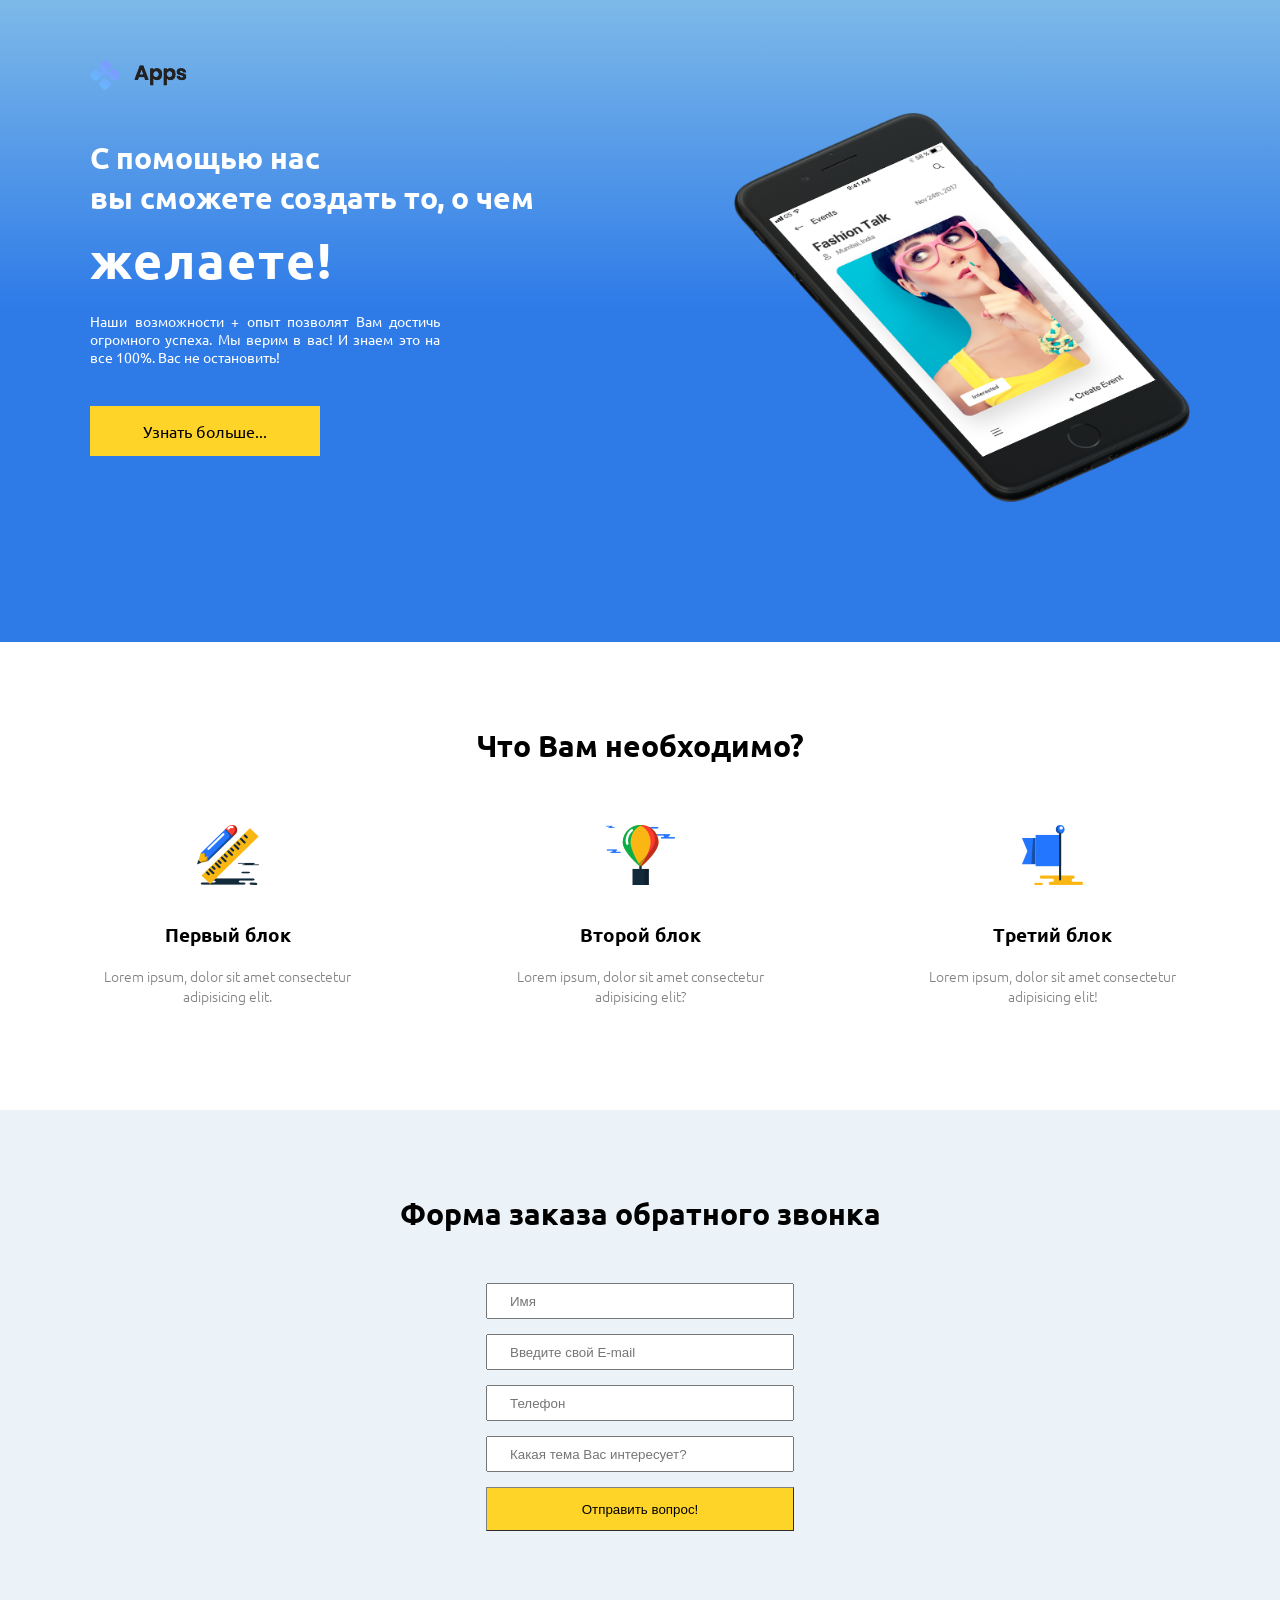
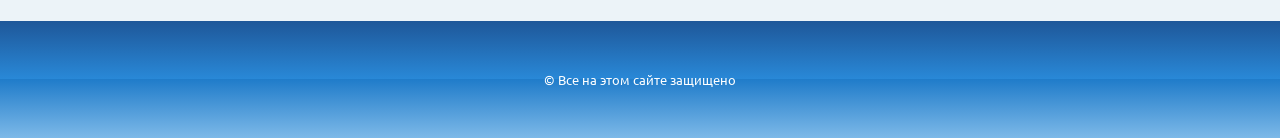
<file: lab4/index.html>
﻿<!DOCTYPE html>
<html lang="en">
<head>
    <meta charset="UTF-8">
    <meta name="viewport" content="width=device-width, initial-scale=1.0">
    <title>Cool Company</title>
    <link rel="stylesheet" href="css/main.css">
    <link href="https://fonts.googleapis.com/css2?family=Ubuntu:wght@300;400;700&display=swap" rel="stylesheet">
    <link href="https://fonts.googleapis.com/css2?family=Open+Sans&display=swap" rel="stylesheet">
</head>
<body>
    <header>
        <div class="container">
            <img src="img/logo.png" alt="Логотип" class="logo">
            <div class="wrapper">
                <div class="offer">
                    <h2 class="offer__title">С помощью нас<br> вы сможете создать то, о чем</h2>
                    <span class="title__span">желаете!</span>
                    <p class="offer__text">Наши возможности + опыт позволят Вам достичь огромного успеха.
                        Мы верим в вас! И знаем это на все 100%. Вас не остановить!</p>
                    <a href="#" class="offer__button">Узнать больше...</a>
                </div>
                <img src="img/header-img.png" alt="Телефон" class="header__image">
            </div>
        </div>
    </header>

    <main>
        <div class="container">
            <h2 class="main__title">Что Вам необходимо?</h2>
            <div class="wrapper">
                <div class="blocks">
                    <img src="img/f3.png" alt="Картинка" class="blocks__images">
                    <h3>Первый блок</h3>
                    <p class="images__text">Lorem ipsum, dolor sit amet consectetur adipisicing elit.</p>
                </div>
                <div class="blocks">
                    <img src="img/f4.png" alt="Картинка" class="blocks__images">
                    <h3>Второй блок</h3>
                    <p class="images__text">Lorem ipsum, dolor sit amet consectetur adipisicing elit?</p>
                </div>
                <div class="blocks">
                    <img src="img/f5.png" alt="Картинка" class="blocks__images">
                    <h3>Третий блок</h3>
                    <p class="images__text">Lorem ipsum, dolor sit amet consectetur adipisicing elit!</p>
                </div>
            </div>
        </div>
    </main>

    <section>
        <div class="container">
            <h2 class="section__title">Форма заказа обратного звонка</h2>
            <form action="#" method="post" enctype="multipart/form-data">
                <input type="text" placeholder="Имя">
                <input type="email" placeholder="Введите свой E-mail">
                <input type="tel" placeholder="Телефон">
                <input type="text" placeholder="Какая тема Вас интересует?">
                <button>Отправить вопрос!</button>
            </form>
        </div>
    </section>

    <footer>
        <p class="copyright">© Все на этом сайте защищено</p>
    </footer>
</body>
</html>
</file>
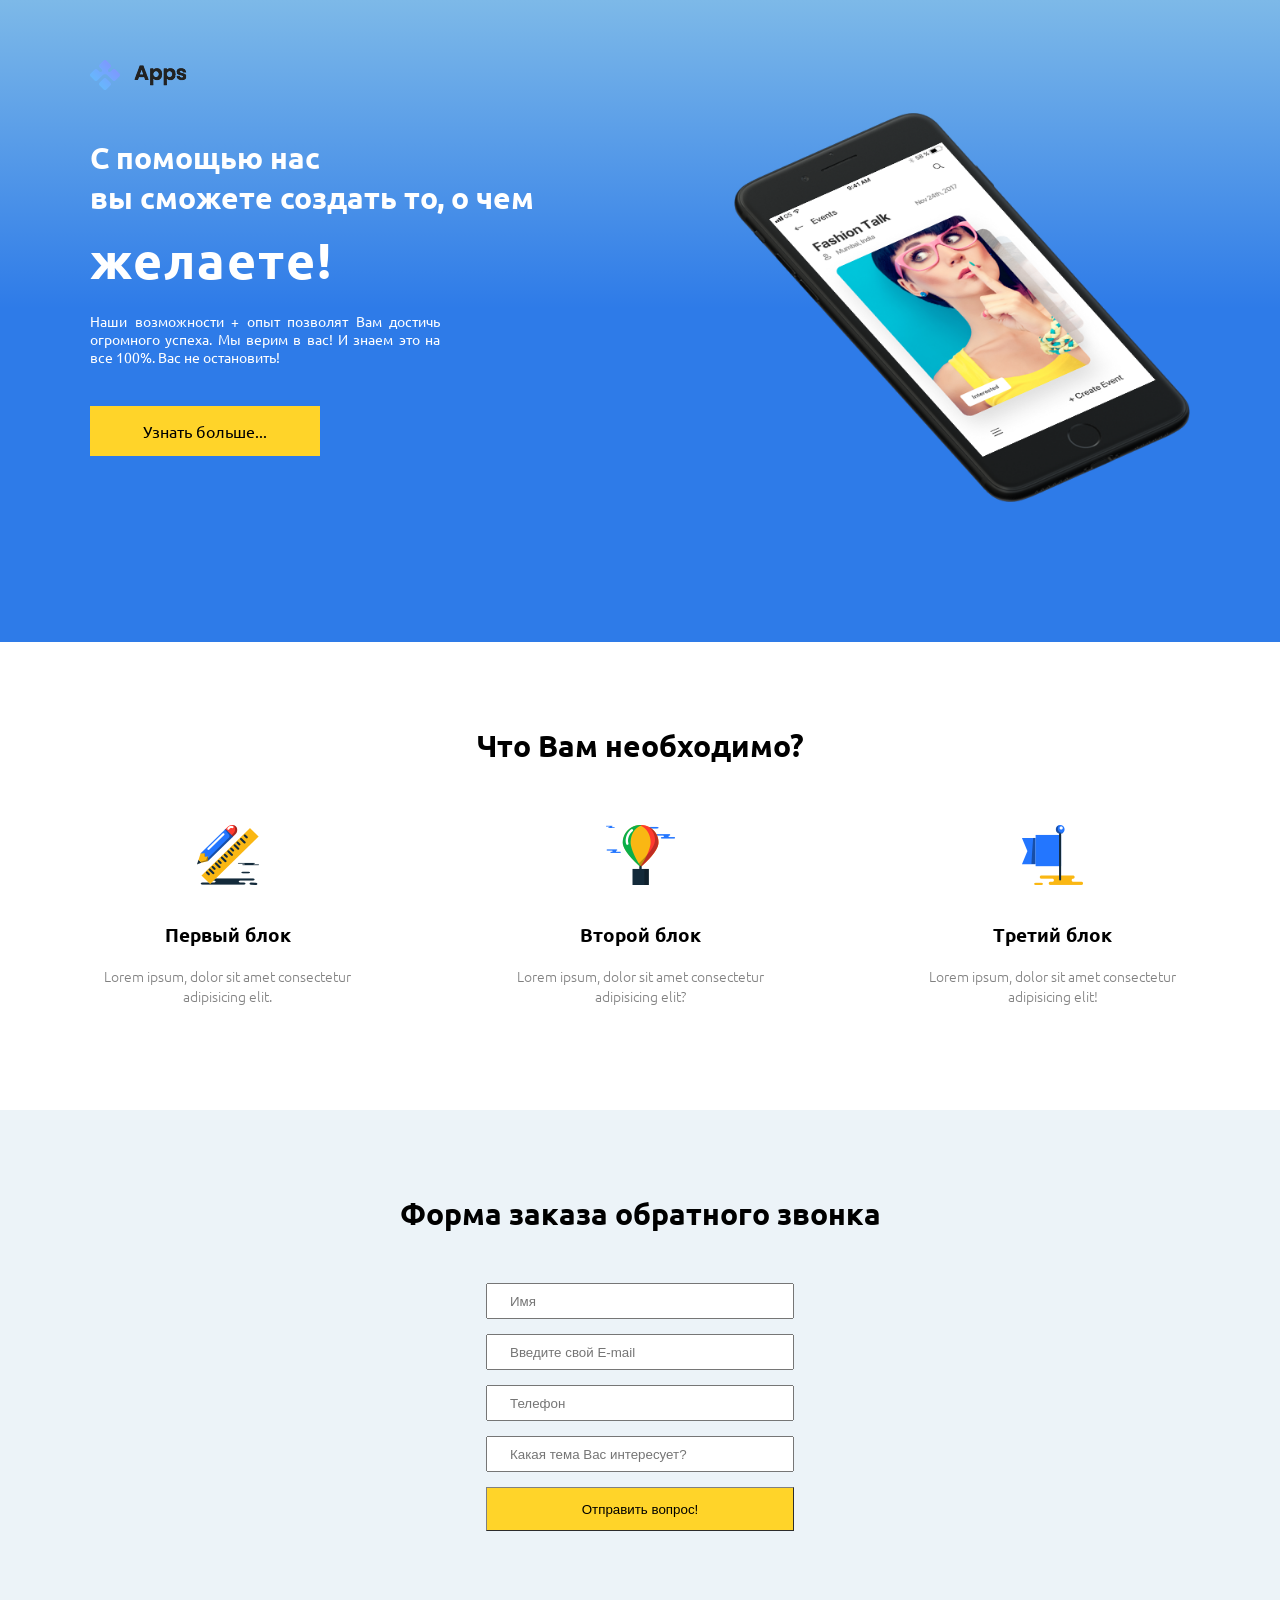
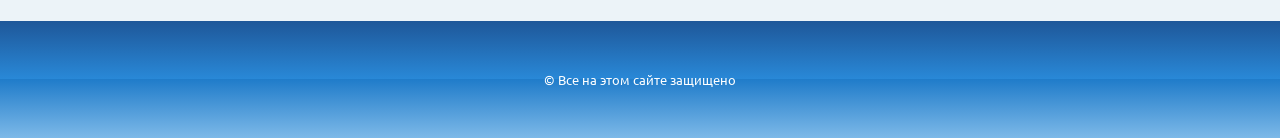
<file: lab5/index.html>
﻿<!DOCTYPE html>
<html lang="en">
<head>
    <meta charset="UTF-8">
    <meta name="viewport" content="width=device-width, initial-scale=1.0">
    <title>Cool Company</title>
    <link rel="stylesheet" href="css/main.css">
    <link href="https://fonts.googleapis.com/css2?family=Ubuntu:wght@300;400;700&display=swap" rel="stylesheet">
    <link href="https://fonts.googleapis.com/css2?family=Open+Sans&display=swap" rel="stylesheet">
    <link rel="stylesheet" href="https://cdnjs.cloudflare.com/ajax/libs/animate.css/4.1.1/animate.min.css">
</head>
<body>
    <header>
        <div class="container">
            <img src="img/logo.png" alt="Логотип" class="logo animate__animated animate__bounceInLeft">
            <div class="wrapper">
                <div class="offer">
                    <h2 class="offer__title">С помощью нас<br> вы сможете создать то, о чем</h2>
                    <span class="title__span">желаете!</span>
                    <p class="offer__text">Наши возможности + опыт позволят Вам достичь огромного успеха.
                        Мы верим в вас! И знаем это на все 100%. Вас не остановить!</p>
                    <a href="#" class="offer__button">Узнать больше...</a>
                </div>
                <img src="img/header-img.png" alt="Телефон" class="header__image animate__animated animate__bounceInRight">
            </div>
        </div>
    </header>

    <main>
        <div class="container">
            <h2 class="main__title">Что Вам необходимо?</h2>
            <div class="wrapper">
                <div class="blocks">
                    <img src="img/f3.png" alt="Картинка" class="blocks__images animation__keyFrames1">
                    <h3>Первый блок</h3>
                    <p class="images__text">Lorem ipsum, dolor sit amet consectetur adipisicing elit.</p>
                </div>
                <div class="blocks">
                    <img src="img/f4.png" alt="Картинка" class="blocks__images animation_keyFrames2">
                    <h3>Второй блок</h3>
                    <p class="images__text">Lorem ipsum, dolor sit amet consectetur adipisicing elit?</p>
                </div>
                <div class="blocks">
                    <img src="img/f5.png" alt="Картинка" class="blocks__images animation_keyFrames3">
                    <h3>Третий блок</h3>
                    <p class="images__text">Lorem ipsum, dolor sit amet consectetur adipisicing elit!</p>
                </div>
            </div>
        </div>
    </main>

    <section>
        <div class="container">
            <h2 class="section__title">Форма заказа обратного звонка</h2>
            <form action="#" method="post" enctype="multipart/form-data">
                <input type="text" placeholder="Имя">
                <input type="email" placeholder="Введите свой E-mail">
                <input type="tel" placeholder="Телефон">
                <input type="text" placeholder="Какая тема Вас интересует?">
                <button>Отправить вопрос!</button>
            </form>
        </div>
    </section>

    <footer>
        <p class="copyright">© Все на этом сайте защищено</p>
    </footer>
</body>
</html>
</file>
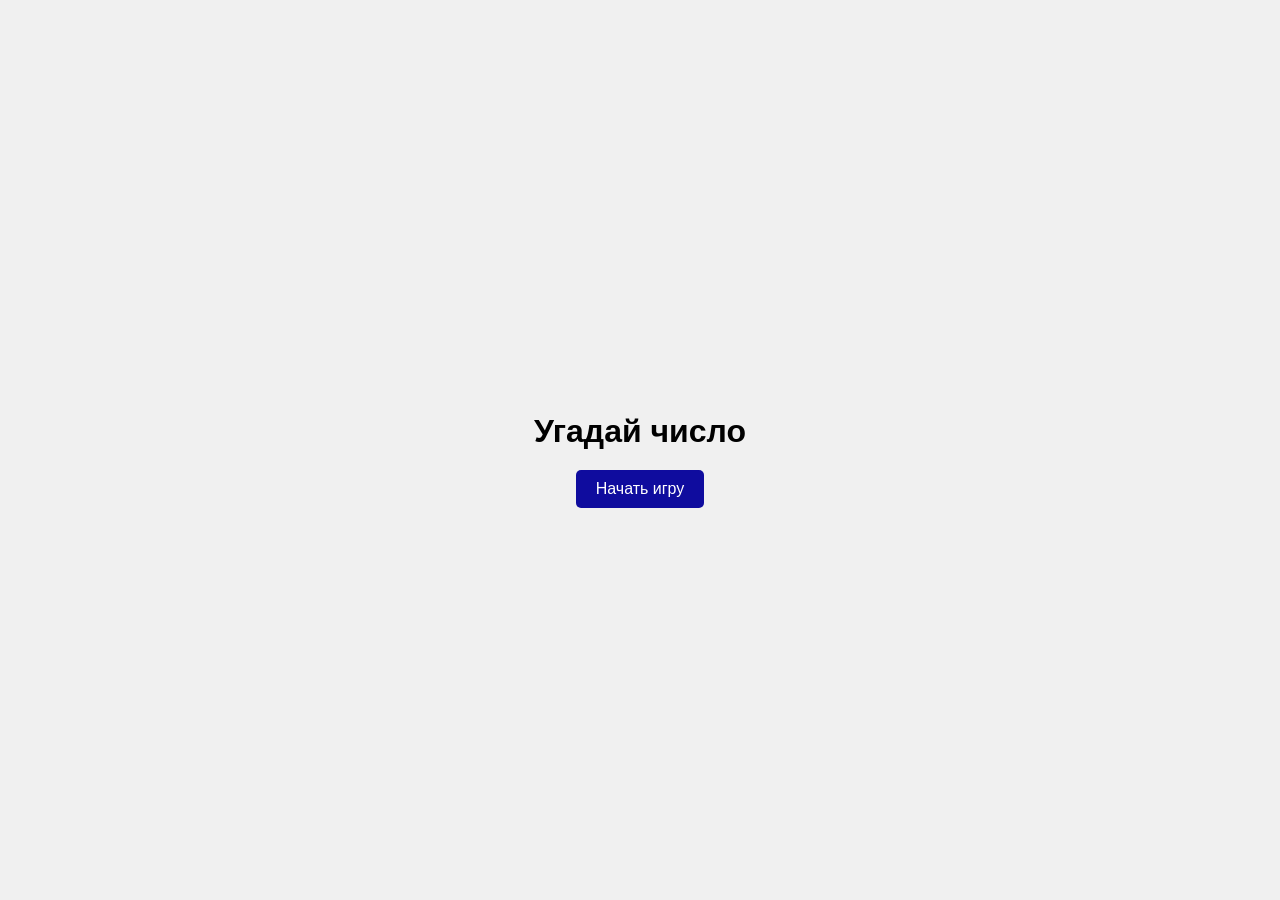
<file: lab7/index.html>
<!DOCTYPE html> 
<html lang="ru"> 
<head> 
    <meta charset="UTF-8"> 
    <meta name="viewport" content="width=device-width, initial-scale=1.0"> 
    <title>Угадай число</title> 
    <link rel="stylesheet" href="main.css"> 
</head> 
<body> 
    <div class="container"> 
        <h1>Угадай число</h1> 
        <button onclick="startGame()">Начать игру</button> 
    </div> 
    <script src="script.js"></script> 
</body> 
</html>
</file>
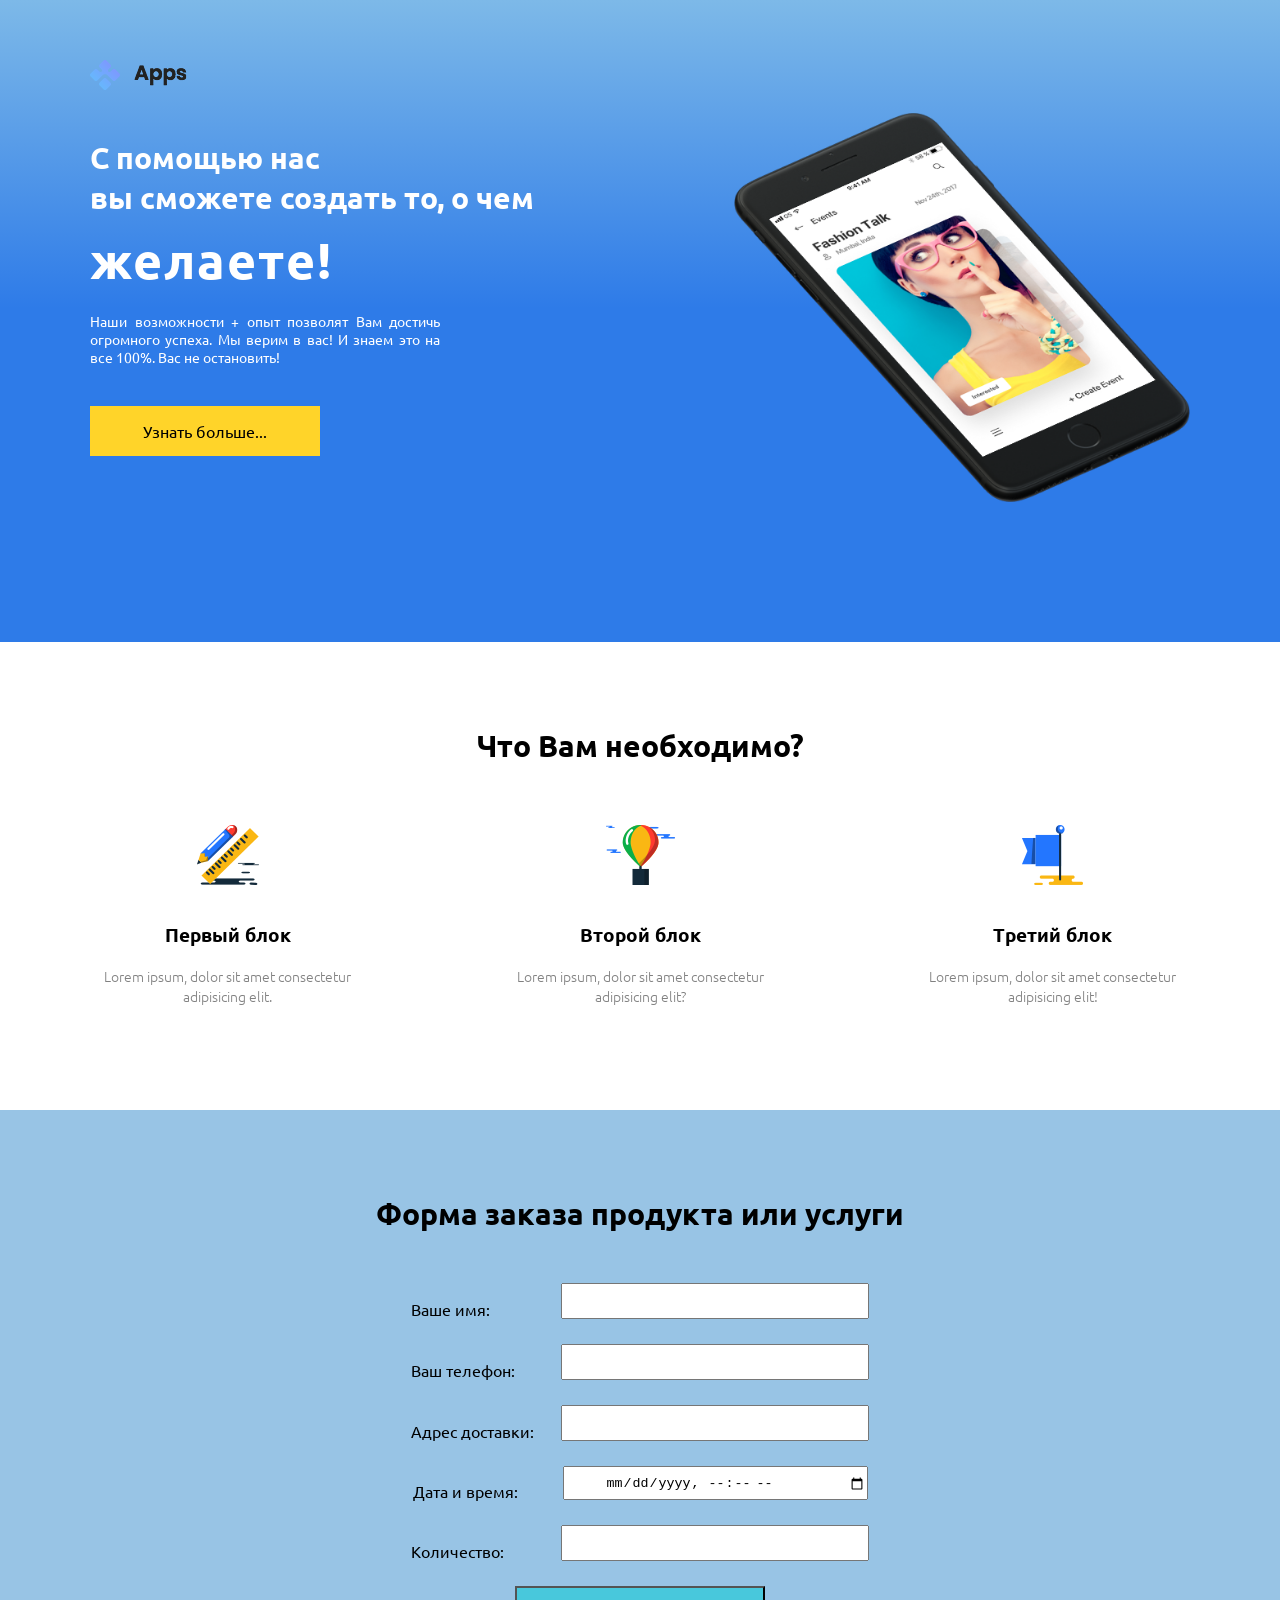
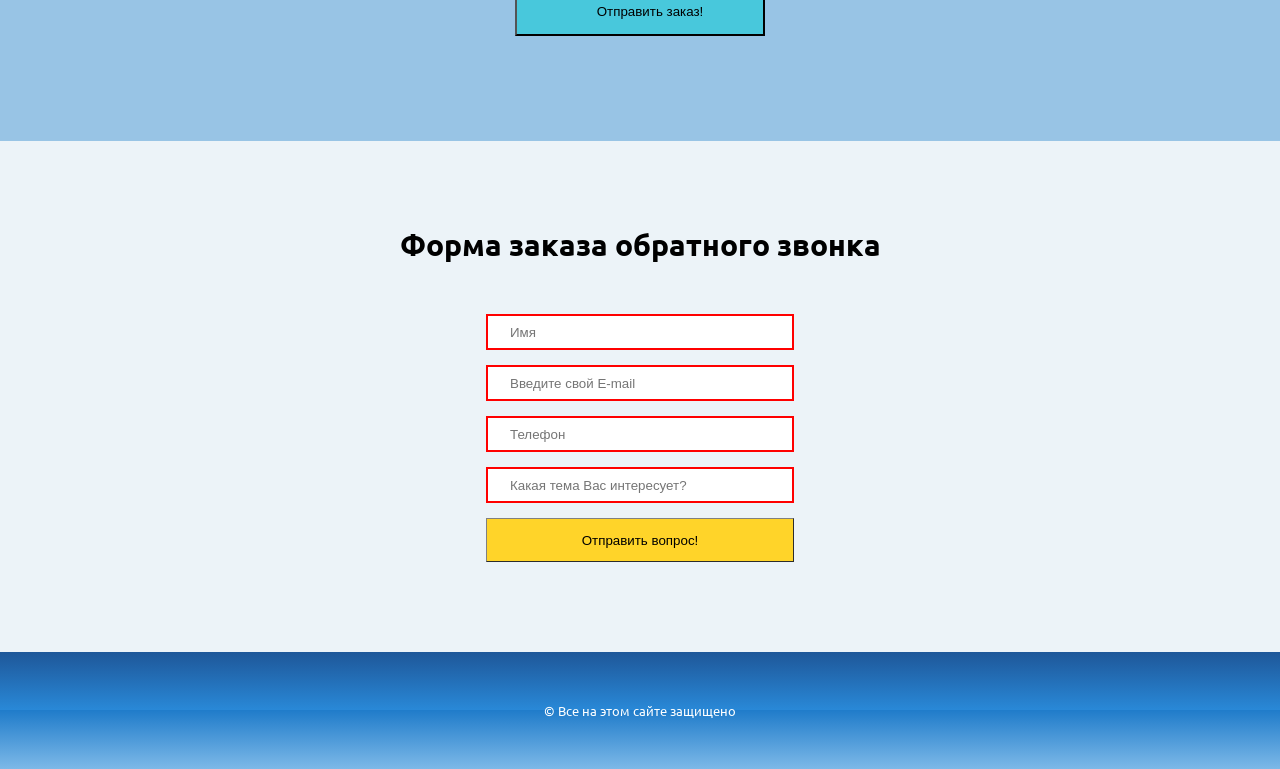
<file: lab8/index.html>
﻿<!DOCTYPE html> 
<html lang="en"> 
<head> 
    <meta charset="UTF-8"> 
    <meta name="viewport" content="width=device-width, initial-scale=1.0"> 
    <title>Cool Company</title> 
    <link rel="stylesheet" href="css/main.css"> 
    <link href="https://fonts.googleapis.com/css2?family=Ubuntu:wght@300;400;700&display=swap" rel="stylesheet"> 
    <link href="https://fonts.googleapis.com/css2?family=Open+Sans&display=swap" rel="stylesheet"> 
    <script src="js/script.js"></script> 
</head> 
<body> 
    <header> 
        <div class="container"> 
            <img src="img/logo.png" alt="Логотип" class="logo"> 
            <div class="wrapper"> 
                <div class="offer"> 
                    <h2 class="offer__title">С помощью нас<br> вы сможете создать то, о чем</h2> 
                    <span class="title__span">желаете!</span> 
                    <p class="offer__text">Наши возможности + опыт позволят Вам достичь огромного успеха. 
                        Мы верим в вас! И знаем это на все 100%. Вас не остановить!</p> 
                    <a href="#" class="offer__button">Узнать больше...</a> 
                </div> 
                <img src="img/header-img.png" alt="Телефон" class="header__image"> 
            </div> 
        </div> 
    </header> 
 
    <main> 
        <div class="container"> 
            <h2 class="main__title">Что Вам необходимо?</h2> 
            <div class="wrapper"> 
                <div class="blocks"> 
                    <img src="img/f3.png" alt="Картинка" class="blocks__images"> 
                    <h3>Первый блок</h3> 
                    <p class="images__text">Lorem ipsum, dolor sit amet consectetur adipisicing elit.</p> 
                </div> 
                <div class="blocks"> 
                    <img src="img/f4.png" alt="Картинка" class="blocks__images"> 
                    <h3>Второй блок</h3> 
                    <p class="images__text">Lorem ipsum, dolor sit amet consectetur adipisicing elit?</p> 
                </div> 
                <div class="blocks"> 
                    <img src="img/f5.png" alt="Картинка" class="blocks__images"> 
                    <h3>Третий блок</h3> 
                    <p class="images__text">Lorem ipsum, dolor sit amet consectetur adipisicing elit!</p> 
                </div> 
            </div> 
        </div> 
    </main> 
 
 
    <section class="product"> 
        <div class="container"> 
            <h2 class="section__title">Форма заказа продукта или услуги</h2> 
            <form name="second" action="#" method="post" enctype="multipart/form-data"> 
                <div class="form-group"> 
                    <label for="name">Ваше имя:</label> 
                    <input type="text" id="name"> 
                    <div class="error-message"></div> <!-- Элемент для сообщения об ошибке --> 
                </div> 
                <div class="form-group"> 
                    <label for="phone">Ваш телефон:</label> 
                    <input type="tel" id="phone"> 
                    <div class="error-message"></div> 
                </div> 
                <div class="form-group"> 
                    <label for="adres">Адрес доставки:</label> 
                    <input type="text" id="adres"> 
                    <div class="error-message"></div> 
                </div> 
                <div class="form-group"> 
                    <label for="datetime">Дата и время:</label> 
                    <input type="datetime-local" id="datetime"> 
                    <div class="error-message"></div> 
                </div> 
                <div class="form-group"> 
                    <label for="col">Количество:</label> 
                    <input type="number" id="col"> 
                    <div class="error-message"></div> 
                </div> 
                <input type="submit" class="send" value="Отправить заказ!"> 
            </form> 
        </div> 
    </section> 
 
 
  
    <section class="call"> 
        <div class="container"> 
            <h2 class="section__title">Форма заказа обратного звонка</h2>
            <form name="first" action="#" method="post" enctype="multipart/form-data"> 
                <input type="text" placeholder="Имя" required> 
                <input type="email" placeholder="Введите свой E-mail" required> 
                <input type="tel" placeholder="Телефон" required> 
                <input type="text" placeholder="Какая тема Вас интересует?" required> 
                <button type="button">Отправить вопрос!</button> 
            </form> 
        </div> 
    </section> 
 
    <footer> 
        <p class="copyright">© Все на этом сайте защищено</p> 
    </footer> 
</body> 
</html>
</file>
<file: lab4/css/main.css>
body {
    margin: 0;
    padding: 0;
    font-family: "Ubuntu", sans-serif;
}

/* Header */

header {
    padding-top: 60px;
    padding-bottom: 140px;
    background: linear-gradient(to bottom, #7db9e8 0%, #2e7be8 48%);
}

.container {
    width: 1100px;
    margin: 0 auto;
}

.logo {
    margin-bottom: 20px;
}

.wrapper {
    display: flex;
    justify-content: space-between;
    align-items: flex-start;
}

.offer {
    width: 450px;
    color: white;
}

.offer__title {
    font-size: 30px;
    line-height: 40px;
    margin-bottom: 10px;
}

.title__span {
    font-size: 50px;
    font-weight: 700;
    letter-spacing: 2px;
}

.offer__text {
    width: 350px;
    font-size: 14px;
    text-align: justify;
    margin-top: 20px;
    margin-bottom: 40px;
}

.offer__button {
    width: 230px;
    height: 50px;
    text-decoration: none;
    color: black;
    display: flex;
    justify-content: center;
    align-items: center;
    background-color: #ffd429;
    transition: all 0.5;
}

.offer__button:hover {
    background-color: yellow;
}

.header__image {
    width: 456px;
    height: 389px;
}

/* Main */

main {
    padding-top: 60px;
    padding-bottom: 90px;
}

.main__title {
    margin-bottom: 60px;
    text-align: center;
    font-size: 30px;
}

.blocks {
    text-align: center;
    width: 25%;
}

.blocks__images {
    margin-bottom: 15px;
}

.images__text {
    font-weight: 100;
    font-size: 14px;
    color: gray;
}

/* Section */

section {
    background-color: #ecf3f8;
    padding-top: 60px;
    padding-bottom: 90px;
}

.section__title {
    text-align: center;
    font-size: 30px;
    margin-bottom: 50px;
}

form {
    display: flex;
    flex-direction: column;
    align-items: center;
}

input {
    width: 300px;
    height: 30px;
    margin-bottom: 15px;
    text-indent: 20px;
}

button {
    width: 308px;
    height: 44px;
    background-color: #ffd429;
    border-width: 1px;
    border-color: gray;
}

button:hover {
    background-color: yellow;
}

/* Footer */

footer {
    background: linear-gradient(to bottom, rgba(30,87,153,1) 0%,rgba(41,137,216,1) 50%,rgba(32,124,202,1) 50%,rgba(125,185,232,1) 100%);
}

.copyright {
    margin: 0;
    padding: 50px;
    text-align: center;
    color: white;
    font-size: 13px;
}
</file>
<file: lab5/css/main.css>
body {
    margin: 0;
    padding: 0;
    font-family: "Ubuntu", sans-serif;
}

/* Header */

header {
    padding-top: 60px;
    padding-bottom: 140px;
    background: linear-gradient(to bottom, #7db9e8 0%, #2e7be8 48%);
}

.container {
    width: 1100px;
    margin: 0 auto;
}

.logo {
    margin-bottom: 20px;
}

.wrapper {
    display: flex;
    justify-content: space-between;
    align-items: flex-start;
}

.offer {
    width: 450px;
    color: white;
}

.offer__title {
    font-size: 30px;
    line-height: 40px;
    margin-bottom: 10px;
}

.title__span {
    font-size: 50px;
    font-weight: 700;
    letter-spacing: 2px;
}

.offer__text {
    width: 350px;
    font-size: 14px;
    text-align: justify;
    margin-top: 20px;
    margin-bottom: 40px;
}

.offer__button {
    width: 230px;
    height: 50px;
    text-decoration: none;
    color: black;
    display: flex;
    justify-content: center;
    align-items: center;
    background-color: #ffd429;
    position: relative;
    /* 1 анимация с transition */
    transition: all 0.35s;
}

.offer__button:hover {
    top: 3px;
    box-shadow: 5px 5px 10px black;
    text-shadow: 5px 5px 5px black;
}

.header__image {
    width: 456px;
    height: 389px;
}

/* Main */

main {
    padding-top: 60px;
    padding-bottom: 90px;
}

.main__title {
    margin-bottom: 60px;
    text-align: center;
    font-size: 30px;
}

.blocks {
    text-align: center;
    width: 25%;
}

.blocks__images {
    margin-bottom: 15px;
}

.images__text {
    font-weight: 100;
    font-size: 14px;
    color: gray;
}

/* Section */

section {
    background-color: #ecf3f8;
    padding-top: 60px;
    padding-bottom: 90px;
}

.section__title {
    text-align: center;
    font-size: 30px;
    margin-bottom: 50px;
}

form {
    display: flex;
    flex-direction: column;
    align-items: center;
}

input {
    width: 300px;
    height: 30px;
    margin-bottom: 15px;
    text-indent: 20px;
}

button {
    width: 308px;
    height: 44px;
    background-color: #ffd429;
    border-width: 1px;
    border-color: gray;
    position: relative;
    cursor: pointer;
    /* 2 анимация с transition */
    transition: all 0.35s;
}

button:hover {
    background-color: yellow;
    font-size: 12px;
}

/* Footer */

footer {
    background: linear-gradient(to bottom, rgba(30,87,153,1) 0%,rgba(41,137,216,1) 50%,rgba(32,124,202,1) 50%,rgba(125,185,232,1) 100%);
}

.copyright {
    margin: 0;
    padding: 50px;
    text-align: center;
    color: white;
    font-size: 13px;
}

/* 1 анимация с использованием правила keyFrames */

.animation__keyFrames1 {
    animation-name: lower;
    animation-duration: 3s;
    animation-timing-function: linear;
    animation-iteration-count: infinite;
}

@keyframes lower {
    0% {
        height: 60px;
        width: 62px;
        margin-top: 0;
        margin-bottom: 15px;
    }
    25% {
        height: 45px;
        width: 46.5px;
        margin-top: 7.5px;
        margin-bottom: 22.5px;
    }
    50% {
        height: 30px;
        width: 31px;
        margin-top: 15px;
        margin-bottom: 30px;
    }
    75% {
        height: 45px;
        width: 46.5px;
        margin-top: 7.5px;
        margin-bottom: 22.5px;
    }
    100% {
        height: 60px;
        width: 62px;
        margin-top: 0;
        margin-bottom: 15px;
    }
}

/* 2 анимация с использованием правила keyFrames */

.animation_keyFrames2 {
    animation-name: shift;
    animation-duration: 5s;
    animation-timing-function: linear;
    animation-iteration-count: infinite;
    position: relative;
}

@keyframes shift {
    0% {
        left: 0;
    }
    12.5% {
        left: -125px;
    }
    25% {
        left: -250px;
    }
    37.5% {
        left: -125px;
    }
    50% {
        left: 0;
    }
    62.5% {
        left: 125px;
    }
    75% {
        left: 250px;
    }
    87.5% {
        left: 125px;
    }
    100% {
        left: 0;
    }
}

/* 3 анимация с использованием keyFrames */

.animation_keyFrames3 {
    animation-name: bigger;
    animation-duration: 3s;
    animation-timing-function: linear;
    animation-iteration-count: infinite;
}

@keyframes bigger {
    0% {
        height: 60px;
        width: 62px;
        margin-bottom: 15px;
    }
    25% {
        height: 67.5px;
        width: 69.75px;
        margin-bottom: 7.5px;
    }
    50% {
        height: 75px;
        width: 77.5px;
        margin-bottom: 0;
    }
    75% {
        height: 67.5px;
        width: 69.75px;
        margin-bottom: 7.5px;
    }
    100% {
        height: 60px;
        width: 62px;
        margin-bottom: 15px;
    }
}
</file>
<file: lab7/main.css>
body { 
    font-family: Arial, sans-serif; 
    background-color: #f0f0f0; 
    margin: 0; 
    padding: 0; 
    display: flex; 
    justify-content: center; 
    align-items: center; 
    height: 100vh; 
} 
 
.container { 
    text-align: center; 
} 
 
h1 { 
    margin-bottom: 20px; 
} 
 
button { 
    padding: 10px 20px; 
    font-size: 16px; 
    cursor: pointer; 
    background-color: #0f0c9e; 
    color: white; 
    border: none; 
    border-radius: 5px; 
    transition: background-color 0.3s; 
} 
 
button:hover { 
    background-color: #45a049; 
}
</file>
<file: lab8/css/main.css>
body {    margin: 0;
    padding: 0;    font-family: "Ubuntu", sans-serif;
}
/* Header */
header {    padding-top: 60px;
    padding-bottom: 140px;    background: linear-gradient(to bottom, #7db9e8 0%, #2e7be8 48%);
}
.container {    width: 1100px;
    margin: 0 auto;}
.logo {
    margin-bottom: 20px;}
.wrapper {
    display: flex;
    justify-content: space-between;    align-items: flex-start;
}
.offer {    width: 450px;
    color: white;}
.offer__title {
    font-size: 30px;    line-height: 40px;
    margin-bottom: 10px;}
.title__span {
    font-size: 50px;    font-weight: 700;
    letter-spacing: 2px;}
.offer__text {
    width: 350px;    font-size: 14px;
    text-align: justify;    margin-top: 20px;
    margin-bottom: 40px;}

.offer__button {    width: 230px;
    height: 50px;    text-decoration: none;
    color: black;    display: flex;
    justify-content: center;    align-items: center;
    background-color: #ffd429;    transition: all 0.5;
}
.offer__button:hover {    background-color: yellow;
}
.header__image {    width: 456px;
    height: 389px;}
/* Main */
main {
    padding-top: 60px;    padding-bottom: 90px;
}
.main__title {
    margin-bottom: 60px;    text-align: center;
    font-size: 30px;}
.blocks {
    text-align: center;    width: 25%;
}
.blocks__images {    margin-bottom: 15px;
}
.images__text {    font-weight: 100;
    font-size: 14px;    color: gray;
}
/* Section */
section {    background-color: #ecf3f8;
    padding-top: 60px;    padding-bottom: 90px;
}
.section__title {    text-align: center;
    font-size: 30px;    margin-bottom: 50px;
}
form {    display: flex;
    flex-direction: column;    align-items: center;
}
input {    width: 300px;
    height: 30px;    margin-bottom: 15px;
    text-indent: 20px;
}
button {    width: 308px;
    height: 44px;    background-color: #ffd429;
    border-width: 1px;    border-color: gray;
    cursor: pointer;}
button:hover {
    background-color: yellow;}
/* Footer */
footer {
    background: linear-gradient(to bottom, rgba(30,87,153,1) 0%,rgba(41,137,216,1) 50%,rgba(32,124,202,1) 50%,rgba(125,185,232,1) 100%);
}
.copyright {
    margin: 0;    padding: 50px;
    text-align: center;    color: white;
    font-size: 13px;}
/* Adaptation */
/* Extra large devices */
@media screen and (max-width: 1200px) {    .container {
        width: 960px;    }
}
/* Large devices */@media screen and (max-width: 992px) {
    .container {        width: 720px;
    }
    .wrapper {        flex-direction: column;
        justify-content: space-between;        align-items: center;
    }
    .offer {        width: 100%;
        margin-top: 40px;    }
    .offer__text {
        width: 100%;    }
    .header__image {
        display: block;        margin: 40px auto;
    }
    .blocks {        display: block;
        margin: 40px auto;    }
}
/* Medium devices */
@media screen and (max-width: 768px) {    .container {
        width: 540px;    }
    .header__image {
        width: 400px;    }

    .offer__button {        width: 100%;
    }
    form {        margin: 60px auto 0 auto;
    }
    input {        width: 98%;
    }
    button {        width: 100%;
    }}
/* Small devices */
@media screen and (max-width: 576px) {    .container {
        width: 90%;        text-align: center;
    }
    .header__image {        width: 90%;
    }
    header {
        padding-bottom: 70px;    }
    section {
        padding-bottom: 70px;    }
}

form[name="first"] input:invalid {    border: 2px solid red;
}

.form-group {    display: grid;
    grid-template-columns: 150px auto;    align-items: center;
    margin-bottom: 10px;}
label {
    margin-right: 10px;}
#payment-method {
    width: 310px;    height: 40px;
}
.send{    width: 250px;
    height: 50px;    background-color: rgb(72, 200, 220);
}
.error-message {
    color: red;    font-size: 15px;
}
.product{    background-color: #98c4e5;
}
</file>
